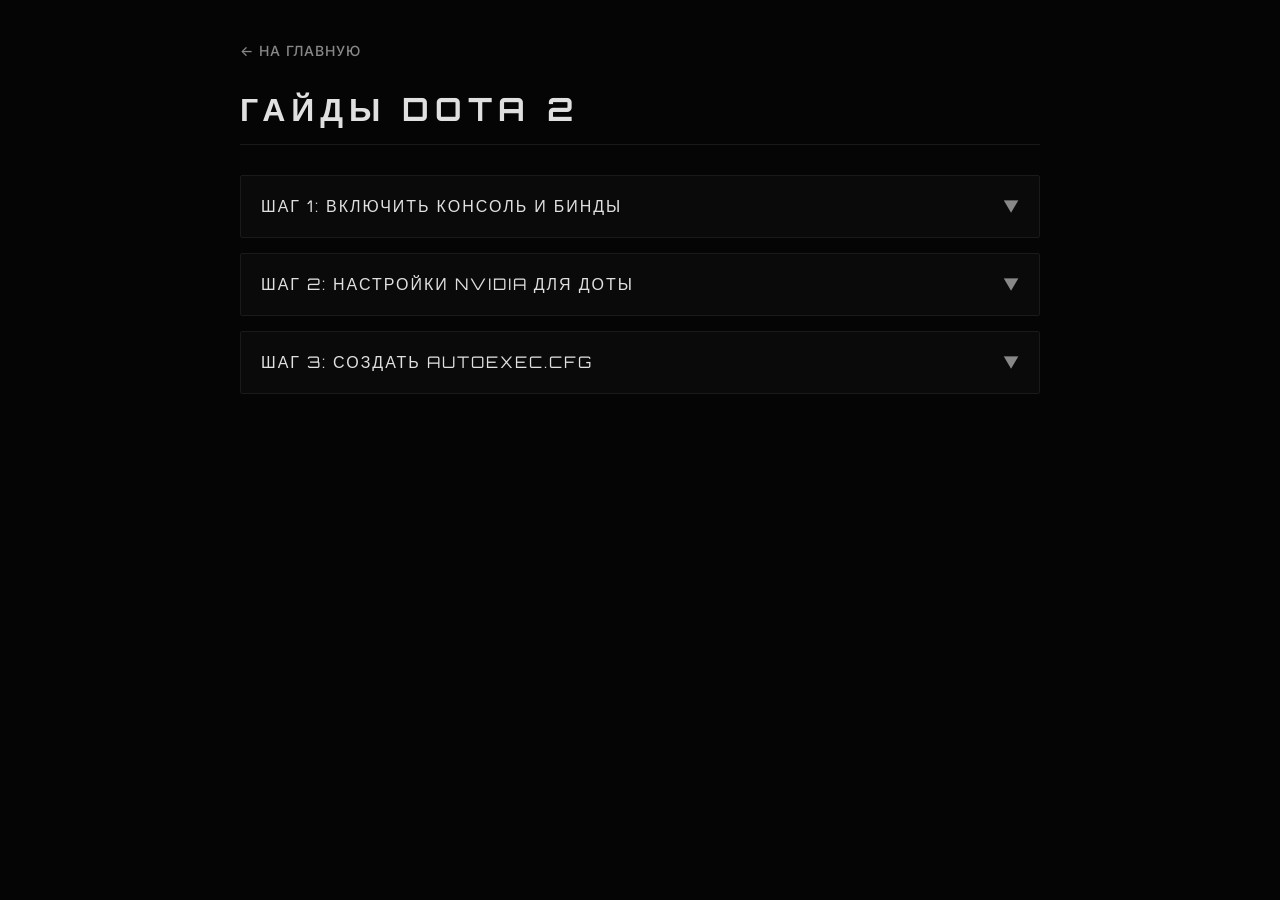
<file: dota.html>
<!DOCTYPE html>
<html lang="ru">
<head>
    <meta charset="UTF-8">
    <meta name="viewport" content="width=device-width, initial-scale=1.0">
    <title>R1MTY — Гайды Dota 2</title>
    <link rel="preconnect" href="https://fonts.googleapis.com">
    <link rel="preconnect" href="https://fonts.gstatic.com" crossorigin>
    <link href="https://fonts.googleapis.com/css2?family=Inter:wght@300;400;500;600;700&family=Orbitron:wght@400;500;600;700;800;900&display=swap" rel="stylesheet">
    
    <style>
        /* ===== КРАСНО-ЧЕРНАЯ ТЕМА ТОЛЬКО ДЛЯ ЭТОЙ СТРАНИЦЫ ===== */
        * { margin: 0; padding: 0; box-sizing: border-box; }
        :root {
            --bg-primary: #050505;
            --bg-card: #0a0a0a;
            --border-color: #1a1a1a;
            --border-hover: #e74c3c;
            --text-primary: #e0e0e0;
            --text-secondary: #888888;
            --accent: #e74c3c;
            --accent-glow: rgba(231, 76, 60, 0.3);
            --font-primary: 'Inter', sans-serif;
            --font-display: 'Orbitron', sans-serif;
        }
        body {
            background-color: var(--bg-primary);
            color: var(--text-primary);
            font-family: var(--font-primary);
            padding: 40px 20px;
            display: flex; justify-content: center;
        }
        .container { max-width: 800px; width: 100%; }

        .back-btn {
            display: inline-flex; align-items: center; gap: 8px;
            color: var(--text-secondary); text-decoration: none;
            font-size: 14px; font-weight: 500; letter-spacing: 1px;
            margin-bottom: 30px; transition: 0.3s;
            text-transform: uppercase;
        }
        .back-btn:hover { color: var(--accent); }

        .page-title {
            font-family: var(--font-display);
            font-size: 32px; letter-spacing: 6px; margin-bottom: 30px;
            text-transform: uppercase; border-bottom: 1px solid var(--border-color);
            padding-bottom: 15px;
        }

        .step-card {
            background: var(--bg-card);
            border: 1px solid var(--border-color);
            border-radius: 2px;
            margin-bottom: 15px; overflow: hidden;
            transition: all 0.3s ease;
        }
        .step-card:hover { border-color: var(--border-hover); }

        .step-header {
            display: flex; justify-content: space-between; align-items: center;
            padding: 20px; cursor: pointer; user-select: none;
        }
        .step-title {
            font-family: var(--font-display);
            font-size: 16px; letter-spacing: 2px; text-transform: uppercase;
        }
        .step-icon { transition: transform 0.3s ease; color: var(--text-secondary); }
        
        .step-body {
            max-height: 0; overflow: hidden;
            transition: max-height 0.4s ease, padding 0.3s ease;
            padding: 0 20px;
            border-top: 1px solid transparent;
        }
        
        .step-card.open { border-color: var(--border-hover); box-shadow: 0 0 20px var(--accent-glow); }
        .step-card.open .step-body {
            max-height: 500px; padding: 20px;
            border-top-color: var(--border-color);
        }
        .step-card.open .step-icon { transform: rotate(180deg); color: var(--accent); }

        .step-content {
            font-size: 15px; line-height: 1.6; color: var(--text-secondary);
        }
        .step-content b { color: var(--text-primary); }
        .step-content .highlight { color: var(--accent); }
        
        .code-box {
            background: #0e0e0e; border: 1px solid var(--border-color);
            padding: 15px; margin-top: 15px;
            font-family: 'Inter', sans-serif; font-size: 14px; color: #ddd;
        }
        .code-box span { display: block; margin-bottom: 5px; }
        .code-box .copy-btn {
            background: transparent; border: 1px solid var(--border-color);
            color: var(--text-secondary); padding: 4px 12px; cursor: pointer;
            font-size: 11px; transition: 0.2s; text-transform: uppercase;
        }
        .code-box .copy-btn:hover { border-color: var(--accent); color: var(--accent); }
    </style>
</head>
<body>
    <div class="container">
        <a href="index.html" class="back-btn">← На главную</a>
        <h1 class="page-title">Гайды Dota 2</h1>

        <!-- Шаг 1 -->
        <div class="step-card">
            <div class="step-header" onclick="toggleStep(this)">
                <div class="step-title">Шаг 1: Включить консоль и бинды</div>
                <div class="step-icon">▼</div>
            </div>
            <div class="step-body">
                <div class="step-content">
                    <b>1.1</b> Открой <b>Настройки</b> -> вкладку <b>"Дополнительно"</b>.<br>
                    <b>1.2</b> Включи <b>"Консоль разработчика"</b>. Клавиша для открытия консоли в игре — <b>`~`</b> (тильда).<br><br>
                    <b>1.3</b> Чтобы быстро пикать героя без мышки, вставь в консоль эту команду:<br>
                    <div class="code-box">
                        <span>bind "F1" "dota_hero_pick"</span>
                        <button class="copy-btn" onclick="copyText(event)">Копировать</button>
                    </div>
                </div>
            </div>
        </div>

        <!-- Шаг 2 -->
        <div class="step-card">
            <div class="step-header" onclick="toggleStep(this)">
                <div class="step-title">Шаг 2: Настройки Nvidia для Доты</div>
                <div class="step-icon">▼</div>
            </div>
            <div class="step-body">
                <div class="step-content">
                    <b>2.1</b> Открой Панель управления Nvidia -> <b>"Управление параметрами 3D"</b>.<br>
                    <b>2.2</b> Перейди в <b>"Программные настройки"</b>, выбери <b>Dota 2</b> из списка.<br><br>
                    <b>2.3</b> Выставь эти параметры для максимального FPS:<br>
                    • Режим управления электропитанием: <b class="highlight">Предпочитать максимальную производительность</b><br>
                    • Фильтрация текстур (качество): <b class="highlight">Высокопроизводительная</b><br>
                    • Сглаживание (FXAA): <b class="highlight">Выкл</b><br>
                    • Максимальная частота кадров: <b class="highlight">Отключить</b>
                </div>
            </div>
        </div>

        <!-- Шаг 3 -->
        <div class="step-card">
            <div class="step-header" onclick="toggleStep(this)">
                <div class="step-title">Шаг 3: Создать autoexec.cfg</div>
                <div class="step-icon">▼</div>
            </div>
            <div class="step-body">
                <div class="step-content">
                    Чтобы настройки сохранялись после перезапуска игры, создай файл <b>autoexec.cfg</b>.<br><br>
                    <b>3.1</b> Открой папку с игрой по пути:<br>
                    <span style="color:#888; font-size:14px;">C:\Steam\steamapps\common\dota 2 beta\game\dota\cfg</span><br><br>
                    <b>3.2</b> Создай там файл <b>autoexec.cfg</b> и вставь в него команды для автоматической загрузки.<br><br>
                    <b>Пример команд для вставки:</b>
                    <div class="code-box">
                        <span>dota_camera_distance 1800</span>
                        <span>fps_max 0</span>
                        <span>bind "F1" "dota_hero_pick"</span>
                        <button class="copy-btn" onclick="copyText(event)">Копировать</button>
                    </div>
                </div>
            </div>
        </div>
    </div>

    <script>
        function toggleStep(header) {
            const card = header.closest('.step-card');
            card.classList.toggle('open');
        }

        function copyText(event) {
            event.stopPropagation();
            const text = event.target.parentElement.innerText.replace('Копировать', '').trim();
            navigator.clipboard.writeText(text).then(() => {
                const btn = event.target;
                const originalText = btn.innerText;
                btn.innerText = "Скопировано!";
                btn.style.borderColor = "#e74c3c";
                btn.style.color = "#e74c3c";
                setTimeout(() => {
                    btn.innerText = originalText;
                    btn.style.borderColor = "#1a1a1a";
                    btn.style.color = "#888";
                }, 2000);
            });
        }
    </script>
</body>
</html>
</file>
